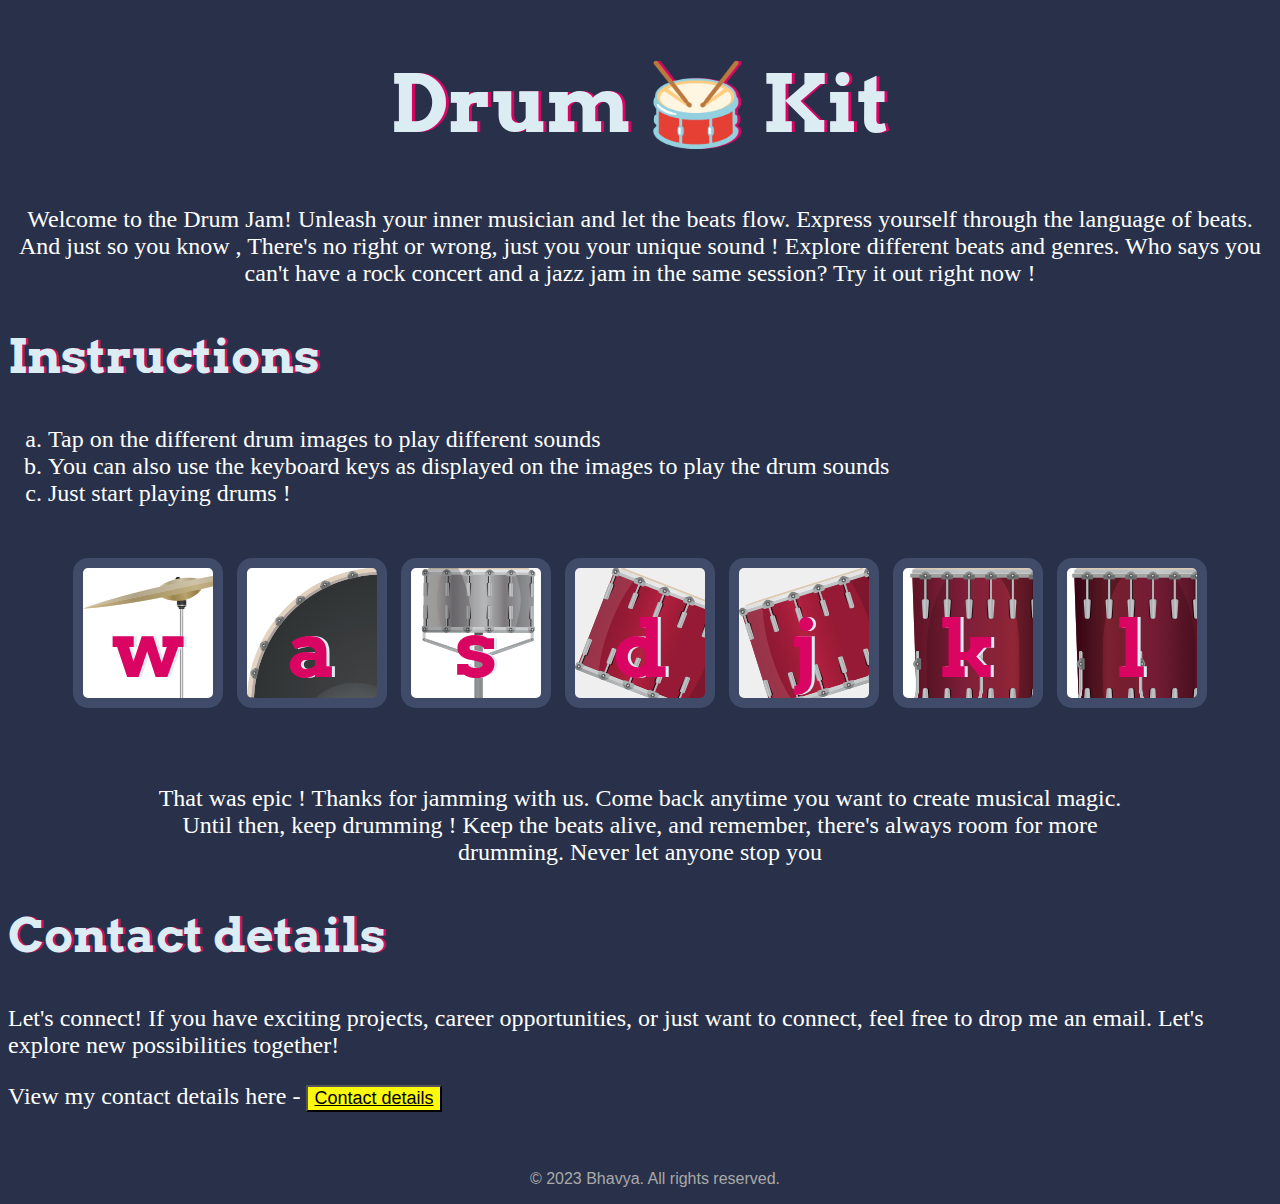
<file: index.html>
<!DOCTYPE html>
<html lang="en" dir="ltr">

<head>
  <meta charset="utf-8">
  <title>Drum Kit</title>
  <link rel="stylesheet" href="styles.css">
  <link href="https://fonts.googleapis.com/css?family=Arvo" rel="stylesheet">
</head>

<body>

  <h1 id="title">Drum 🥁 Kit</h1><div>
  <p class="p" style="text-align: center;" >Welcome to the Drum Jam! Unleash your inner musician and let the beats flow.
    Express yourself through the language of beats. And just so you know , 
    There's no right or wrong, just you your unique sound !
    Explore different beats and genres. 
    Who says you can't have a rock concert and a jazz jam in the same session?
    Try it out right now ! </p></div>

<div>
  <h2 style="text-align: left;">
    Instructions
  </h2>
  <ol type="a" style="text-align: left; color: white; font-size: x-large;">
    <li>Tap on the different drum images to play different sounds</li>
    <li>You can also use the keyboard keys as displayed on the images to play the drum sounds</li>
    <li>Just start playing drums ! </li>
  </ol>
</div>

  <div class="set">
    <button class="w drum">w</button>
    <button class="a drum">a</button>
    <button class="s drum">s</button>
    <button class="d drum">d</button>
    <button class="j drum">j</button>
    <button class="k drum">k</button>
    <button class="l drum">l</button>
  </div>

  <div>
    <p id="x">That was epic ! Thanks for jamming with us.
       Come back anytime you want to create musical magic.
       Until then, keep drumming ! Keep the beats alive, and 
      remember, there's always room for more drumming. Never let anyone stop you </p>
  </div>

  <div>
    <h2 style="text-align: left;">
      Contact details 
    </h2>
    <p style="color: white; font-size: x-large;text-align: left;">
      Let's connect! If you have exciting projects, career opportunities, or 
      just want to connect, 
      feel free to drop me an email. 
      Let's explore new possibilities together! </p>
      <p style="color: white; font-size: x-large; text-align: left;">View my contact details here - 
      <button style="background-color: rgb(253, 249, 13); font-size: large;"><a href="./Contact details.html" style="color: black;">Contact details</a></button>
    </p>
  </div>
  <footer><br/>
    <p style="color:darkgrey; margin-left:30px;">&copy; 2023 Bhavya. All rights reserved.</p>
  </footer>

  <script src="./index.js"></script>
</body>

</html>
</file>
<file: styles.css>
body {
  text-align: center;
  background-color: #283149;
}

h1 {
  font-size: 5rem;
  color: #DBEDF3;
  font-family: "Arvo", cursive;
  text-shadow: 3px 0 #DA0463;

}

h2 {
  font-size: 3rem;
  color: #DBEDF3;
  font-family: "Arvo", cursive;
  text-shadow: 2px 0 #DA0463;
}

.p{
  color: white;
  font-size: x-large;
  border: 0px solid black;
 

}

#x{
  color: white;
  font-size: x-large;
  padding-left: 10%;
  padding-right: 10%;
  padding-top: 2%;
}

footer {
  color: #DBEDF3;
  font-family: sans-serif;
}

.w { background-image: url(./images/crash.png);

}

.a {background-image: url(./images/kick.png);

}

.s {background-image: url(./images/snare.png);

}

.d {background-image: url(./images/tom1.png);

}

.j {background-image: url(./images/tom2.png);

}

.k {background-image: url(./images/tom3.png);

}

.l {background-image: url(./images/tom4.png);

}

.set {
  margin: 4% auto;
}

.game-over {
  background-color: red;
  opacity: 0.8;
}

.pressed {
  box-shadow: 0 3px 4px 0 #DBEDF3;
  opacity: 0.5;
}

.red {
  color: red;
}

.drum {
  outline: none;
  border: 10px solid #404B69;
  font-size: 5rem;
  font-family: 'Arvo', cursive;
  line-height: 2;
  font-weight: 900;
  color: #DA0463;
  text-shadow: 3px 0 #DBEDF3;
  border-radius: 15px;
  display: inline-block;
  width: 150px;
  height: 150px;
  text-align: center;
  margin: 1px 5px ;
}
</file>
